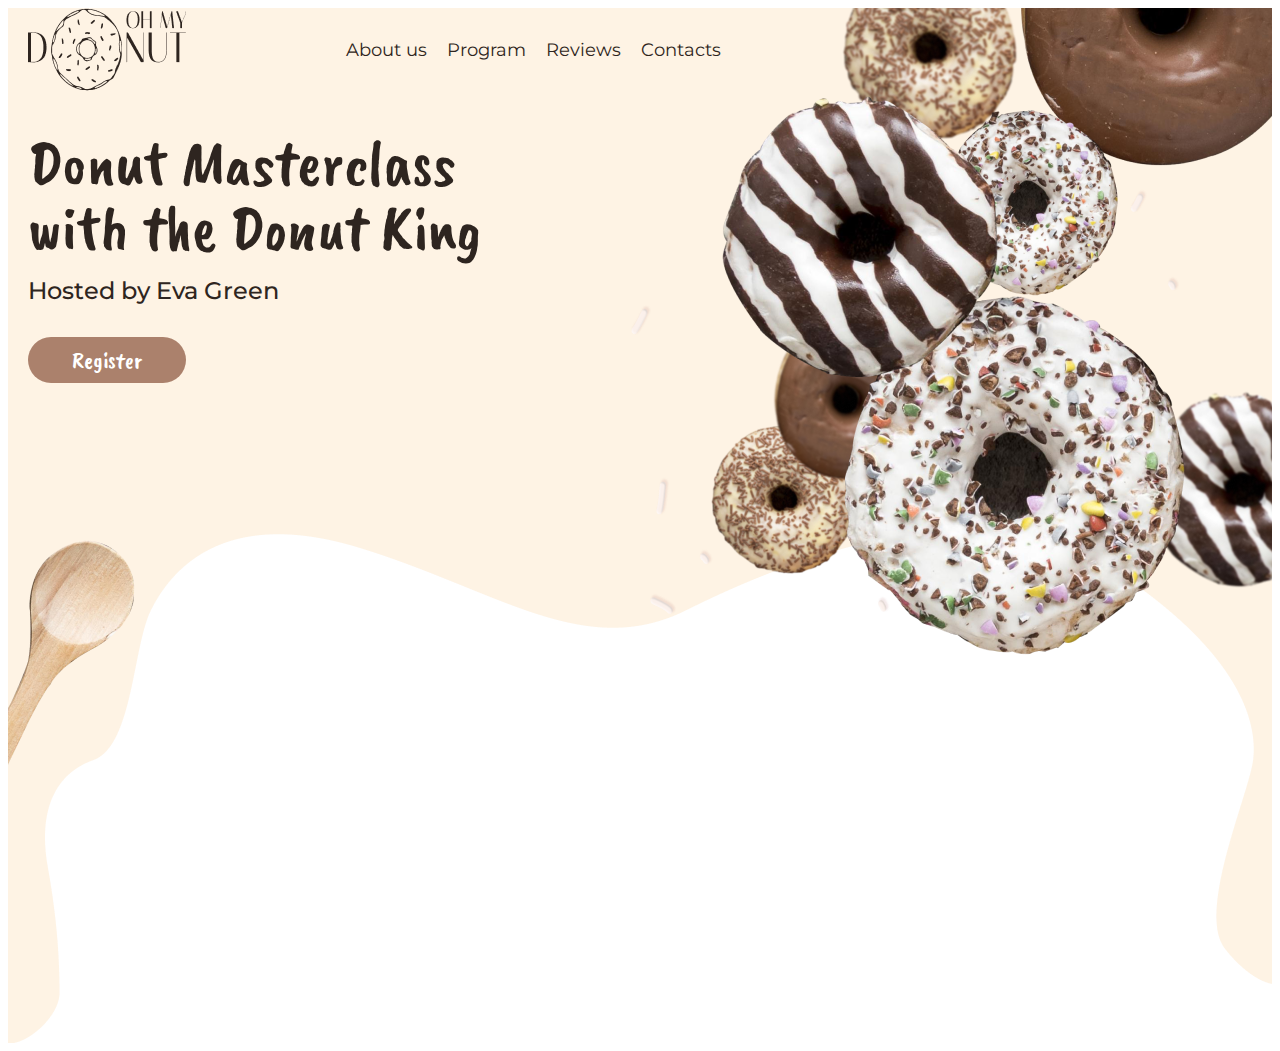
<file: project.html>
<!DOCTYPE html>
<html lang="en">
  <head>
    <meta charset="UTF-8" />
    <meta http-equiv="X-UA-Compatible" content="IE=edge" />
    <meta name="viewport" content="width=device-width, initial-scale=1.0" />
    <link rel="preconnect" href="https://fonts.googleapis.com" />
    <link rel="preconnect" href="https://fonts.gstatic.com" crossorigin />
    <link
      href="https://fonts.googleapis.com/css2?family=Caveat+Brush&family=Montserrat:wght@400;500&display=swap"
      rel="stylesheet"
    />
    <link rel="stylesheet" href="styles.css" />
    <title>Document</title>
  </head>
  <body>
    <header class="header">
      <div class="nav">
        <img src="./images/logo/logo@x1.png" alt="logo" class="logo" />
        <nav>
          <ul class="menu">
            <li class="menu__item">About us</li>
            <li class="menu__item">Program</li>
            <li class="menu__item">Reviews</li>
            <li class="menu__item">Contacts</li>
          </ul>
        </nav>
      </div>
      <h1 class="title">
        Donut Masterclass<br />
        with the Donut King
      </h1>
      <h2 class="subtitle">Hosted by Eva Green</h2>
      <button class="button" type="button">Register</button>
      <img class="img-1" src="./images/header/pic-donuts.png" alt="" />
      <img class="img-2" src="./images/header/spoon 1.png" alt="" />
    </header>
    <script type="module" src="./1.js"></script>
  </body>
</html>
</file>
<file: styles.css>
h1 {
  margin: 0;
}
h2 {
  margin: 0;
}
body {
  padding: 0;
}
.header {
  position: relative;
  padding-left: 20px;
  height: 1035px;
  background-image: url(./images/bg/bg.png);
}
.nav {
  display: flex;
  align-items: center;
  margin-bottom: 40px;
}
.logo {
  margin-right: 160px;
}
.menu {
  display: flex;
  list-style: none;
  margin: 0;
  padding: 0;
}
.menu__item {
  font-family: 'Montserrat';
  font-style: normal;
  font-weight: 400;
  font-size: 18px;
  line-height: 22px;
  color: #2e2520;
}
.menu__item:not(:last-child) {
  margin-right: 20px;
}
.title {
  font-family: 'Caveat Brush';
  font-style: normal;
  font-weight: 400;
  font-size: 64px;
  line-height: 65px;
  color: #2e2520;
  margin-bottom: 15px;
}
.subtitle {
  font-family: 'Montserrat';
  font-style: normal;
  font-weight: 500;
  font-size: 24px;
  line-height: 29px;
  color: #2e2520;
  margin-bottom: 32px;
}
.button {
  font-family: 'Caveat Brush';
  font-style: normal;
  font-weight: 400;
  font-size: 24px;
  line-height: 30px;
  text-align: center;
  color: #ffffff;
  padding: 8px 44px;
  background: #ab816c;
  border-radius: 25px;
  border: transparent;
  cursor: pointer;
}
.img-1 {
  position: absolute;
  top: 0;
  right: 0;
}
.img-2 {
  position: absolute;
  left: 0;
  top: 501px;
}
</file>
